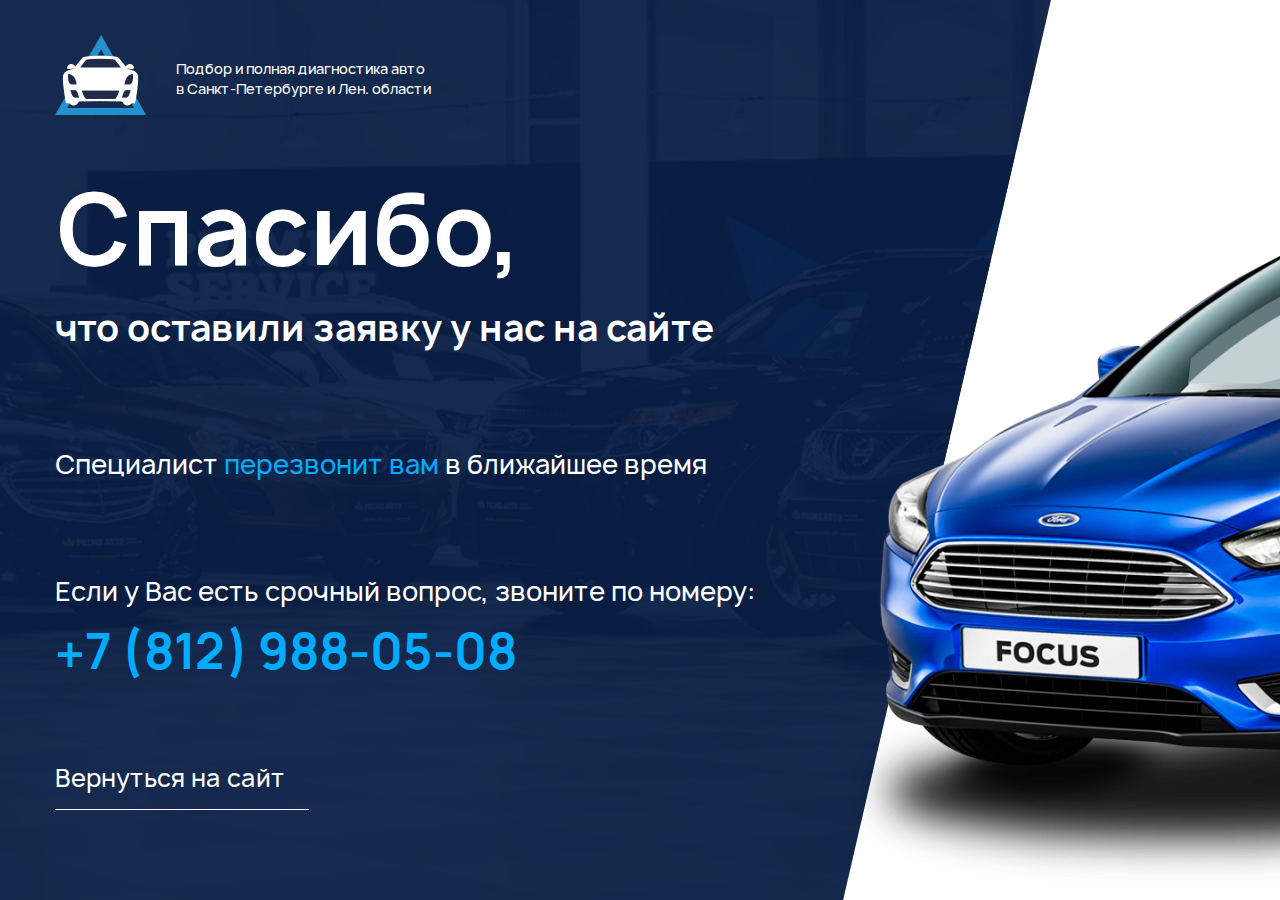
<file: thanks.html>
<!DOCTYPE html>
<html lang="ru">
<head>
	<meta charset="UTF-8">
	<meta name="viewport" content="width=device-width, initial-scale=1.0">
	<title>СПАСИБО, что оставили заявку</title>
	<link rel="stylesheet" href="./css/fonts.css">
	<link rel="stylesheet" href="./css/style-thanks.css">
</head>
<body>
	<section class="header section__bg">
		<div class="container">
			<div class="header__wrap">
				<div class="header__top">
					<div class="header__logo">
						<img src="./img/logo.png" alt="Автоподбор">
					</div>
					<div class="header__top-desc">Подбор и полная диагностика авто
					в Санкт-Петербурге и Лен. области
					</div>
				</div>
				<div class="header__main">
					<h1>Спасибо,<br><span>что оставили заявку у нас на сайте</span></h1>
					<p class="header-content">Специалист <span>перезвонит вам</span> в ближайшее время</p>
					<div class="header__contact">
						<p>Если у Вас есть срочный вопрос, звоните по номеру:</p>
						<p><a href="tel:+78129880508">+7 (812) 988-05-08</a></p>
					</div>
				</div>
				<div class="header__bottom">
					<a href="#">Вернуться на сайт</a>
				</div>
			</div>
		</div>
	</section>
	<script>
		window.onload = function () {
				document.querySelector('body').style.opacity = '1'
			};
	</script>
</body>
</html>
</file>
<file: css/fonts.css>
@font-face {
    font-family: 'Manrope';
    src: url('../fonts/Manrope-Bold.eot');
    src: local('Manrope Bold'), local('Manrope-Bold'),
        url('../fonts/Manrope-Bold.eot?#iefix') format('embedded-opentype'),
        url('../fonts/Manrope-Bold.woff2') format('woff2'),
        url('../fonts/Manrope-Bold.woff') format('woff'),
        url('../fonts/Manrope-Bold.ttf') format('truetype');
    font-weight: bold;
    font-style: normal;
}

@font-face {
    font-family: 'Manrope';
    src: url('../fonts/Manrope-Semibold.eot');
    src: local('Manrope Semibold'), local('Manrope-Semibold'),
        url('../fonts/Manrope-Semibold.eot?#iefix') format('embedded-opentype'),
        url('../fonts/Manrope-Semibold.woff2') format('woff2'),
        url('../fonts/Manrope-Semibold.woff') format('woff'),
        url('../fonts/Manrope-Semibold.ttf') format('truetype');
    font-weight: 600;
    font-style: normal;
}

@font-face {
    font-family: 'Manrope';
    src: url('../fonts/Manrope-Regular.eot');
    src: local('Manrope Regular'), local('Manrope-Regular'),
        url('../fonts/Manrope-Regular.eot?#iefix') format('embedded-opentype'),
        url('../fonts/Manrope-Regular.woff2') format('woff2'),
        url('../fonts/Manrope-Regular.woff') format('woff'),
        url('../fonts/Manrope-Regular.ttf') format('truetype');
    font-weight: normal;
    font-style: normal;
}

@font-face {
    font-family: 'Manrope';
    src: url('../fonts/Manrope-Light.eot');
    src: local('Manrope Light'), local('Manrope-Light'),
        url('../fonts/Manrope-Light.eot?#iefix') format('embedded-opentype'),
        url('../fonts/Manrope-Light.woff2') format('woff2'),
        url('../fonts/Manrope-Light.woff') format('woff'),
        url('../fonts/Manrope-Light.ttf') format('truetype');
    font-weight: 300;
    font-style: normal;
}

@font-face {
    font-family: 'Manrope';
    src: url('../fonts/Manrope-Thin.eot');
    src: local('Manrope Thin'), local('Manrope-Thin'),
        url('../fonts/Manrope-Thin.eot?#iefix') format('embedded-opentype'),
        url('../fonts/Manrope-Thin.woff2') format('woff2'),
        url('../fonts/Manrope-Thin.woff') format('woff'),
        url('../fonts/Manrope-Thin.ttf') format('truetype');
    font-weight: 100;
    font-style: normal;
}

@font-face {
    font-family: 'Manrope';
    src: url('../fonts/Manrope-Medium.eot');
    src: local('Manrope Medium'), local('Manrope-Medium'),
        url('../fonts/Manrope-Medium.eot?#iefix') format('embedded-opentype'),
        url('../fonts/Manrope-Medium.woff2') format('woff2'),
        url('../fonts/Manrope-Medium.woff') format('woff'),
        url('../fonts/Manrope-Medium.ttf') format('truetype');
    font-weight: 500;
    font-style: normal;
}

@font-face {
    font-family: 'Manrope';
    src: url('../fonts/Manrope-ExtraBold.eot');
    src: local('Manrope ExtraBold'), local('Manrope-ExtraBold'),
        url('../fonts/Manrope-ExtraBold.eot?#iefix') format('embedded-opentype'),
        url('../fonts/Manrope-ExtraBold.woff2') format('woff2'),
        url('../fonts/Manrope-ExtraBold.woff') format('woff'),
        url('../fonts/Manrope-ExtraBold.ttf') format('truetype');
    font-weight: 800;
    font-style: normal;
}
</file>
<file: css/style-thanks.css>
* {
	padding: 0;
	margin: 0;
}

html {
	font-family: 'Manrope';
	font-weight: 500;
	color: #fff;
	font-size: 16px;
}

body {
	max-width: 1920px;
	margin: 0 auto;
	background-color: #fff;
	overflow: hidden;
	opacity: 0;
	transition: opacity 0.4s;
}

h1 {
	/* margin-bottom: 70px; */
	/* font-size: 110px; */
	font-size: 6rem;
	font-weight: bold;
	line-height: 76px;
}

h1 span {
	font-size: 2.250rem;
}

.container {
	height: 100vh;
	max-width: 1170px;
	margin: 0 auto;
	padding-left: 15px;
	padding-right: 15px;
}

.section__bg {
	height: 100vh;
	position: relative;
	background-repeat: no-repeat;
	background-size: cover;
	background-image: url('../img/header.jpg');
	background-position: center;
	overflow: hidden;

}

.section__bg::before {
	content: '';
	position: absolute;
	top: 0;
	left: -181px;
	right: 26%;
	bottom: 0;
	z-index: 1;
	transform: skew(-13deg);
	background-color: #081f44;
	opacity: 0.95;
}

.section__bg::after {
	content: '';
	position: absolute;
	top: 0;
	left: 74%;
	right: -144px;
	bottom: 0;
	z-index: 0;
	transform: skew(-13deg);
	background-color: #fff;

}

.header__wrap {
	position: relative;
	display: flex;
	flex-direction: column;
	justify-content: space-evenly;
	height: 100vh;
	z-index: 2;
}

.header__wrap::before {
	content: '';
	position: absolute;
	right: -375px;
	bottom: 15px;
	width: 752px;
	height: 680px;
	background-image: url('../img/car-header-thanks.png');
	background-repeat: no-repeat;
}

.header__top {
	display: flex;
	align-items: center;
	width: 379px;
	/* margin-bottom: 49px; */
	padding-top: 35px;
	/* align-items: flex-start; */
}

.header__logo {
	margin-right: 30px;
}

.header__top-desc {
	font-size: 14px;
	line-height: 20px;
}

.header__main {
	height: 100%;
	display: flex;
	flex-direction: column;
	justify-content: space-evenly;
}

.header__main p {
	font-family: 'Manrope';
	font-size: 1.625rem;
	line-height: 60px;
}

.header__main p span {
	color: #00ACFF;
}

.header-content {
	/* margin-bottom: 45px; */
}

.header__contact a {
	font-family: 'Manrope';
	text-decoration: none;
	color: #00ACFF;
	font-size: 3.000rem;
	font-weight: bold;
}

.header__contact a:hover {
	color: #fff;
}

.header__bottom {
	width: 254px;
	border-bottom: 1px solid #fff;
	padding-bottom: 10px;
	margin-bottom: 10vh;
}

.header__bottom a {
	font-family: 'Manrope';
	font-weight: 500;
	font-size: 1.500rem;
	color: #fff;
	text-decoration: none;
}

.header__bottom a:hover {
	color: #00ACFF;
}

@media (max-width: 1120px) {
	html {
		font-size: 14px;
	}

	.header__main {
		position: relative;
	}
}

@media (max-width: 890px) {
	html {
		font-size: 10px;
	}

	.header__main {
		height: 50%;
		position: relative;
		width: 78%;
	}

	.header__wrap::before {

		right: -373px;
		bottom: -97px;

	}
}

@media (max-width: 800px) {
	.header__wrap::before {
		background-size: 396px;
	}

	.header__wrap::before {
		bottom: -361px;
	}

	.header__main {
		height: 65%;
	}

	.header__main {
		justify-content: center;
	}

}

@media (max-width: 768px) {
	.header__wrap::before {
		background-size: 319px;
	}

	.header__wrap::before {
		bottom: -403px;
	}

	.header__main {
		height: 66%;
	}

	.header__wrap::before {
		right: -449px;
	}

	html {
		font-size: 9px;
	}
}

@media (max-width: 640px) {

	.section__bg::before {
		left: 0;
		right: -21%;
		transform: skew(0);
	}

	.header__wrap::before {
		opacity: 0.2;
	}

	html {
		font-size: 8px;
	}

	.header__main {
		height: 61%;
	}

	.section__bg::after {
		left: 0;
		transform: skew(0);
	}

	.section__bg {
		background-image: none;
	}

	.header__top {
		width: 100%;
		padding-top: 0px;
		flex-direction: column;
		justify-content: center;
		text-align: center;
	}

	h1 {
		line-height: 26px;
		text-align: center;
	}

	.header__main p {
		line-height: 26px;
		text-align: center;
	}

	.header__wrap {
		justify-content: space-between;
		margin-top: 15px;
	}

	.header__main {
		justify-content: space-evenly;
	}

	.header__main {
		width: 100%;
	}

	.header__logo {
		margin-right: 0;
	}

}
</file>
